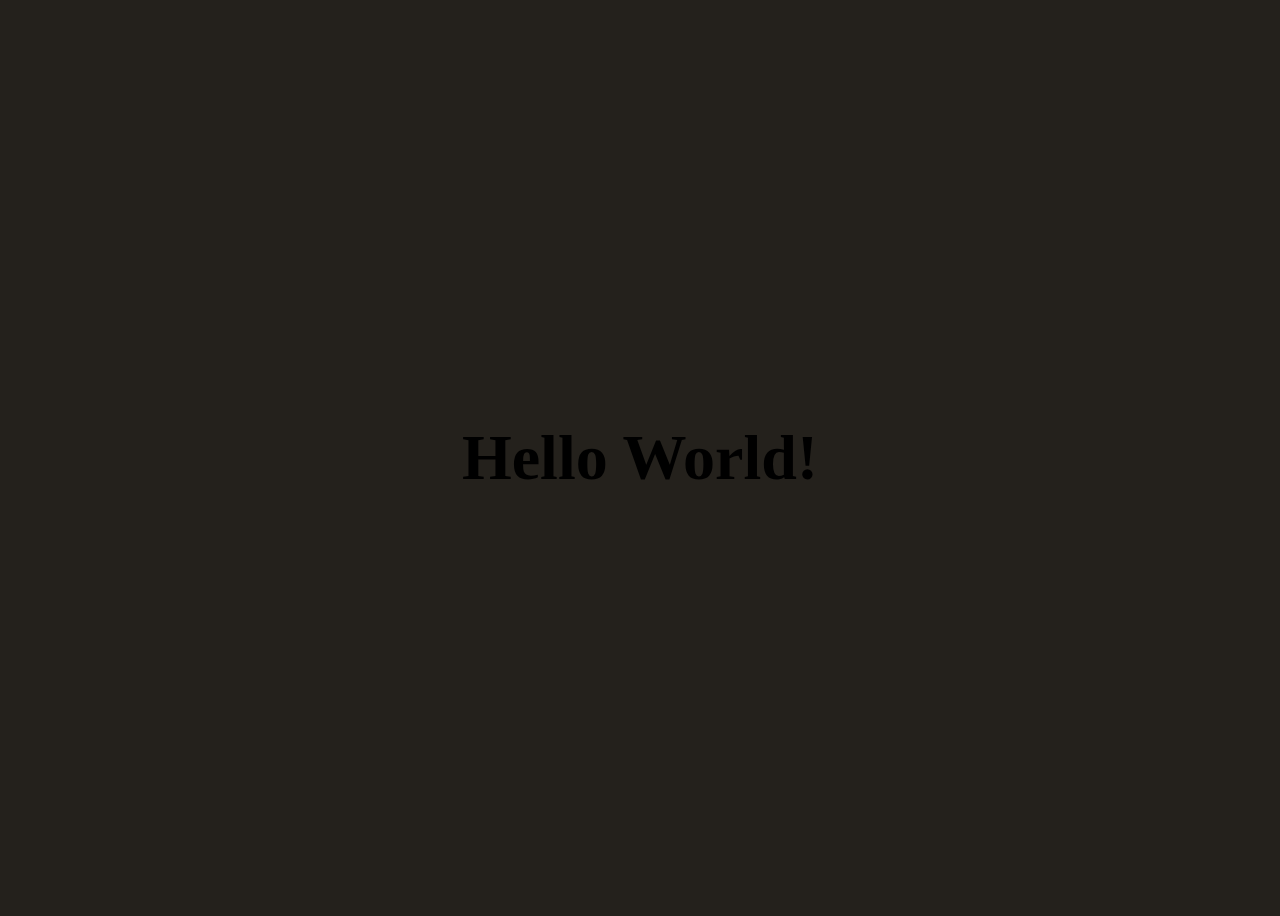
<file: CSS/animation/index.html>
<!DOCTYPE html>
<html lang="en">
<head>
    <meta charset="UTF-8">
    <meta name="viewport" content="width=device-width, initial-scale=1.0">
    <title>Document</title>
    <link rel="stylesheet" href="styles.css">
</head>
<body>
    <h1>Hello World!</h1>
</body>
</html>
</file>
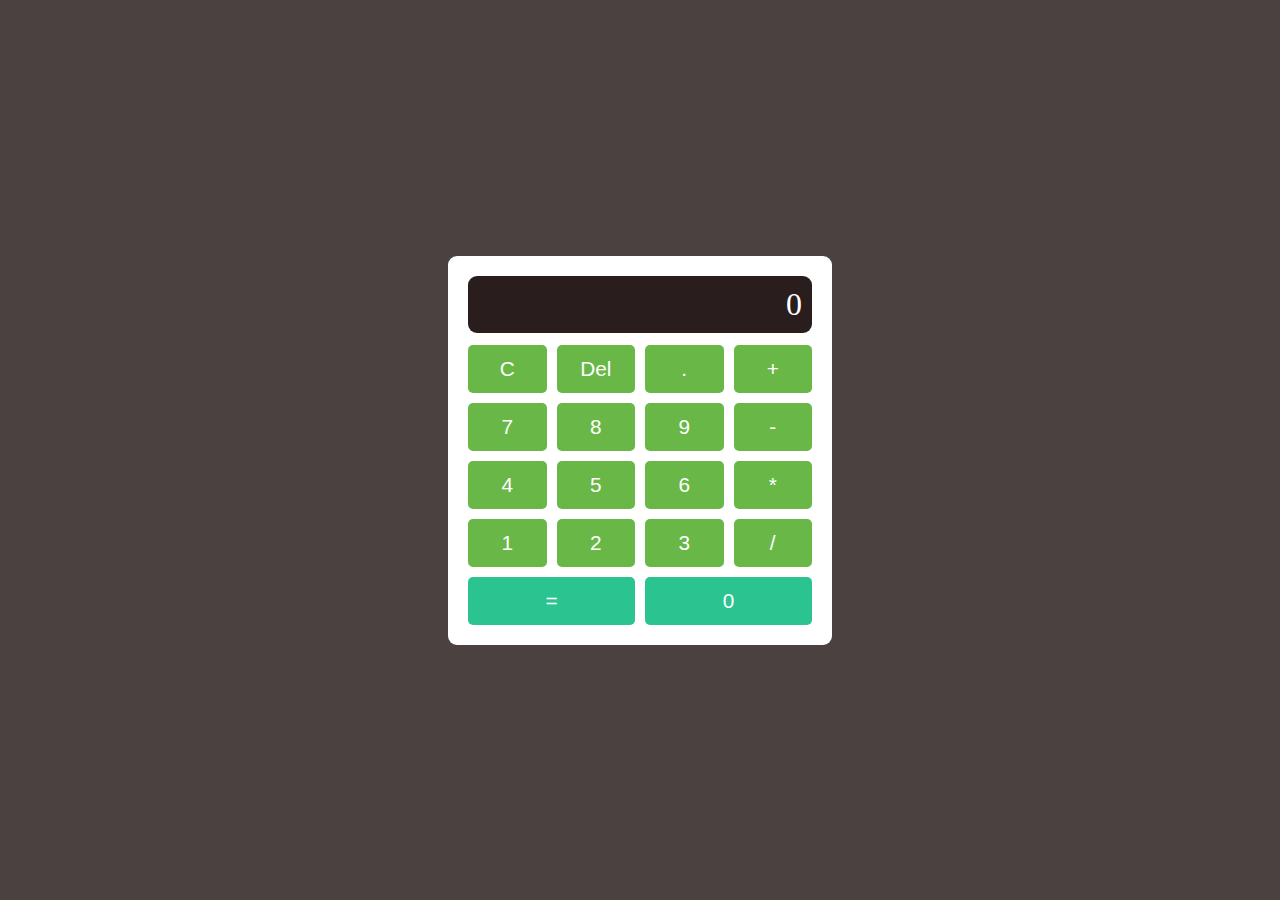
<file: CSS/calculator/index.html>
<!DOCTYPE html>
<html lang="en">
<head>
    <meta charset="UTF-8">
    <meta name="viewport" content="width=device-width, initial-scale=1.0">
    <title>Document</title>
    <link rel="stylesheet" href="styles.css">
</head>
<body>
    <div class="calc">
        <div class="result">0</div>
        <div class="btn-group">
            <button class="btn">C</button>
            <button class="btn">Del</button>
            <button class="btn">.</button>
            <button class="btn">+</button>
            <button class="btn">7</button>
            <button class="btn">8</button>
            <button class="btn">9</button>
            <button class="btn">-</button>
            <button class="btn">4</button>
            <button class="btn">5</button>
            <button class="btn">6</button>
            <button class="btn">*</button>
            <button class="btn">1</button>
            <button class="btn">2</button>
            <button class="btn">3</button>
            <button class="btn">/</button>
            <button class="btn equal">=</button>
            <button class="btn zero">0</button>
        </div>
    </div>
</body>
</html>
</file>
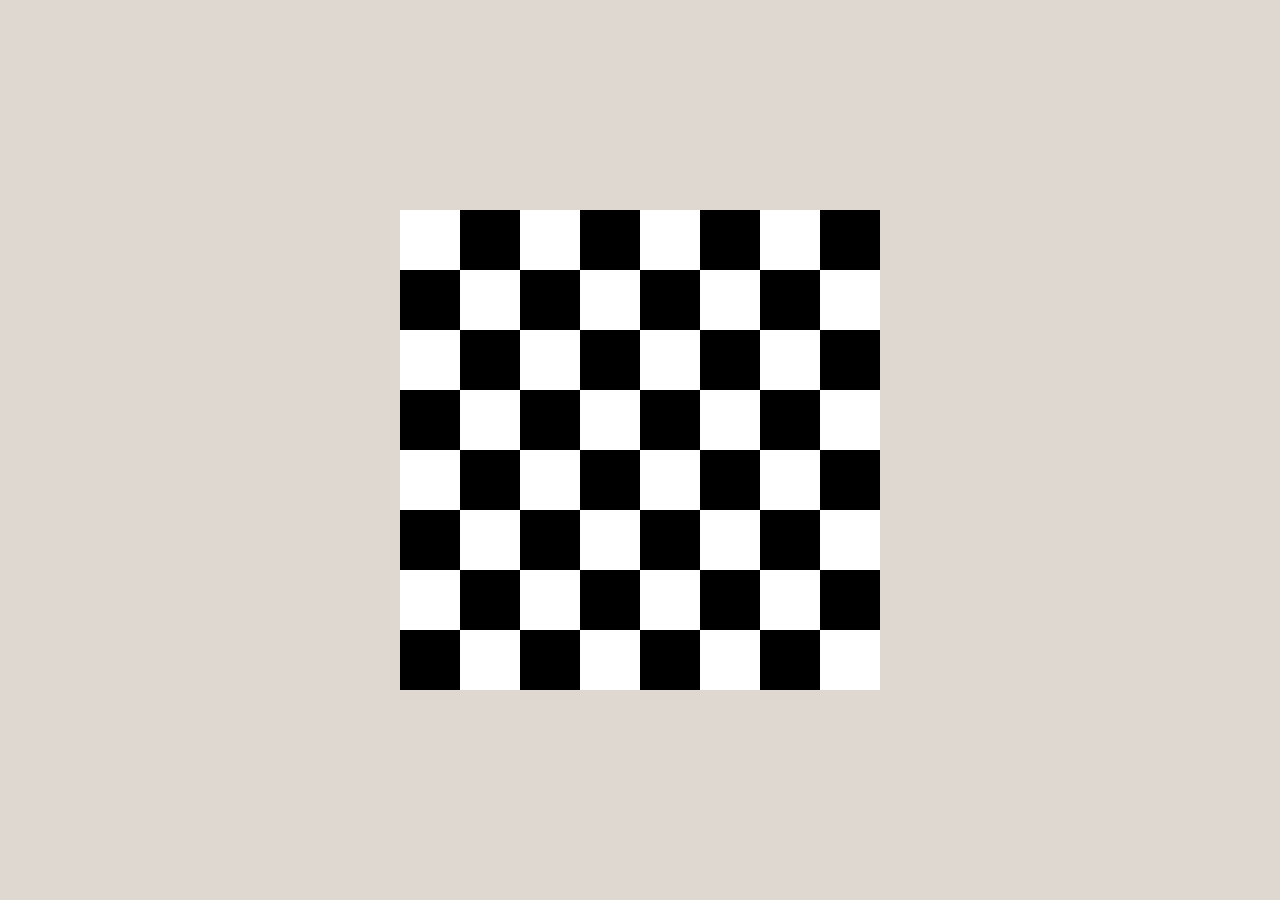
<file: CSS/chess/index.html>
<!DOCTYPE html>
<html lang="en">
<head>
    <meta charset="UTF-8">
    <meta name="viewport" content="width=device-width, initial-scale=1.0">
    <title>Document</title>
    <link rel="stylesheet" href="styles.css">
</head>
<body>
    <div class="container">
        <div class="square white"></div>
        <div class="square black"></div>
        <div class="square white"></div>
        <div class="square black"></div>
        <div class="square white"></div>
        <div class="square black"></div>
        <div class="square white"></div>
        <div class="square black"></div>

        <div class="square black"></div>
        <div class="square white"></div>
        <div class="square black"></div>
        <div class="square white"></div>
        <div class="square black"></div>
        <div class="square white"></div>
        <div class="square black"></div>
        <div class="square white"></div>

        <div class="square white"></div>
        <div class="square black"></div>
        <div class="square white"></div>
        <div class="square black"></div>
        <div class="square white"></div>
        <div class="square black"></div>
        <div class="square white"></div>
        <div class="square black"></div>

        <div class="square black"></div>
        <div class="square white"></div>
        <div class="square black"></div>
        <div class="square white"></div>
        <div class="square black"></div>
        <div class="square white"></div>
        <div class="square black"></div>
        <div class="square white"></div>

        <div class="square white"></div>
        <div class="square black"></div>
        <div class="square white"></div>
        <div class="square black"></div>
        <div class="square white"></div>
        <div class="square black"></div>
        <div class="square white"></div>
        <div class="square black"></div>

        <div class="square black"></div>
        <div class="square white"></div>
        <div class="square black"></div>
        <div class="square white"></div>
        <div class="square black"></div>
        <div class="square white"></div>
        <div class="square black"></div>
        <div class="square white"></div>

        <div class="square white"></div>
        <div class="square black"></div>
        <div class="square white"></div>
        <div class="square black"></div>
        <div class="square white"></div>
        <div class="square black"></div>
        <div class="square white"></div>
        <div class="square black"></div>

        <div class="square black"></div>
        <div class="square white"></div>
        <div class="square black"></div>
        <div class="square white"></div>
        <div class="square black"></div>
        <div class="square white"></div>
        <div class="square black"></div>
        <div class="square white"></div>
    </div>
</body>
</html>
</file>
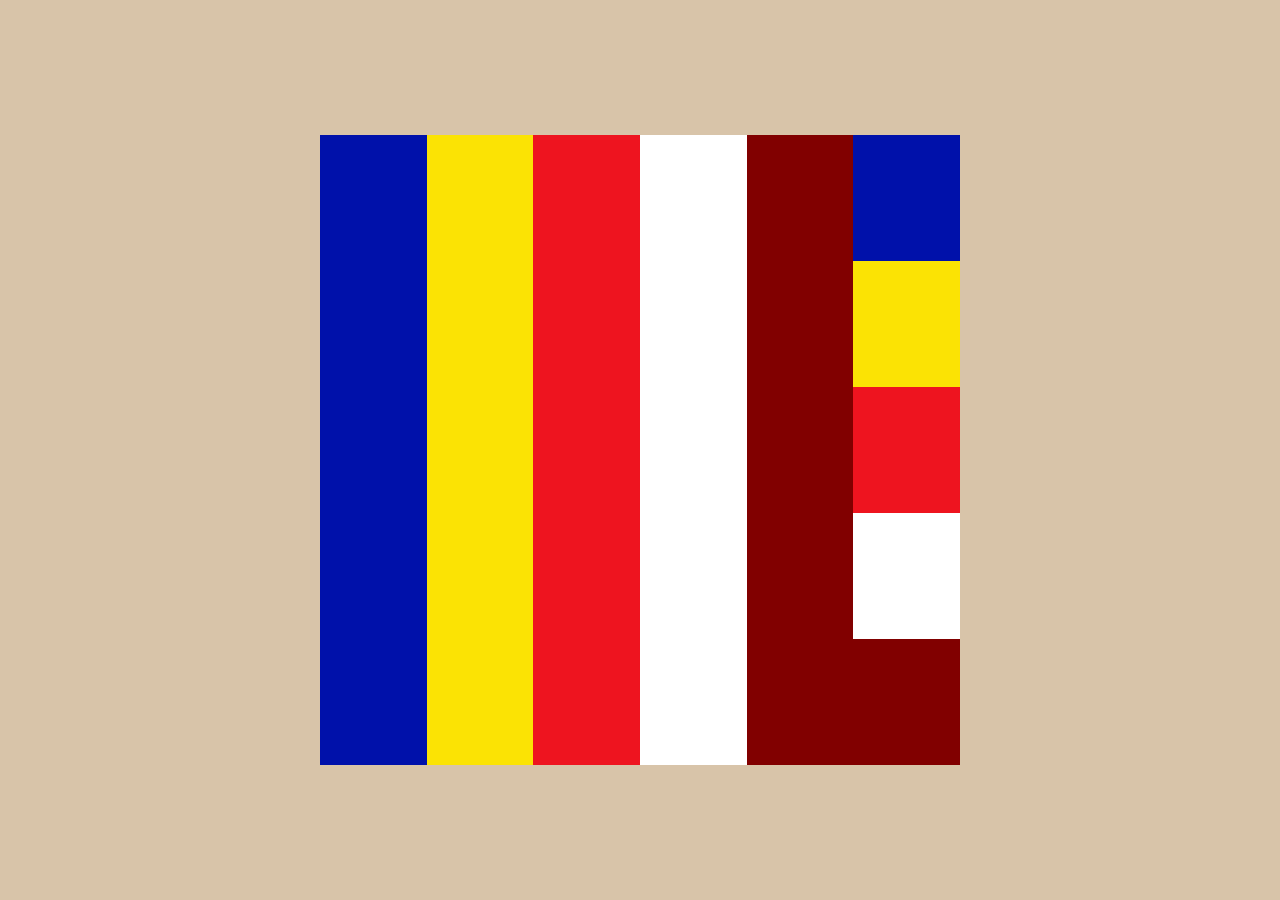
<file: CSS/flag/index.html>
<!DOCTYPE html>
<html lang="en">
<head>
    <meta charset="UTF-8">
    <meta name="viewport" content="width=device-width, initial-scale=1.0">
    <title>Flag</title>
    <link rel="stylesheet" href="style.css">
</head>
<body>
    <div class="container">
        <div class="one box"></div>
        <div class="two box"></div>
        <div class="three box"></div>
        <div class="four box"></div>
        <div class="five box"></div>
        <div class="six box"></div>
        <div class="seven box"></div>
        <div class="eight box"></div>
        <div class="nine box"></div>
        <div class="ten box"></div>
    </div>
</body>
</html>
</file>
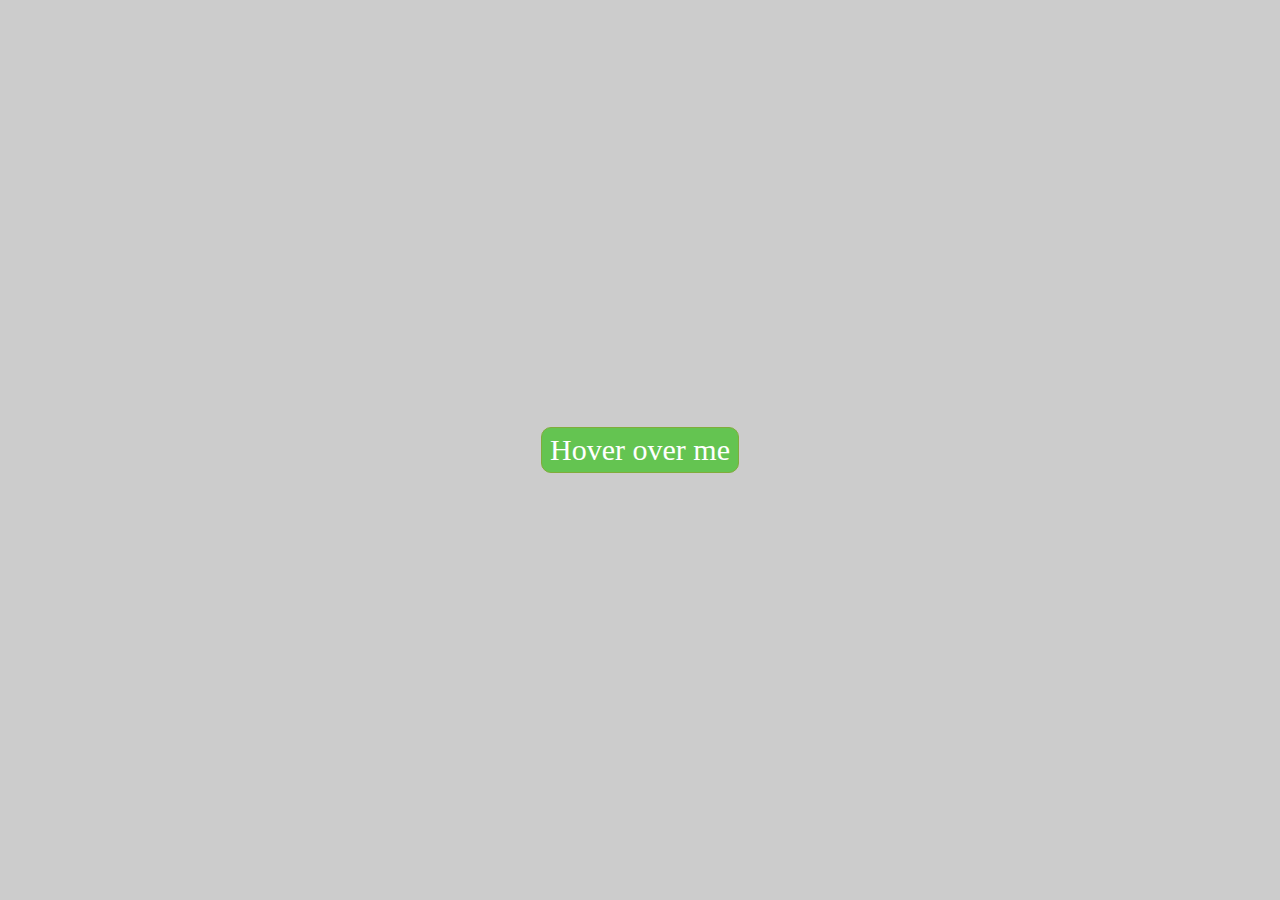
<file: CSS/tooltip/index.html>
<!DOCTYPE html>
<html lang="en">
<head>
    <meta charset="UTF-8">
    <meta name="viewport" content="width=device-width, initial-scale=1.0">
    <title>Document</title>
    <link rel="stylesheet" href="styles.css">
</head>
<body>
    <div class="tooltip">Hover over me
        <span class="text">Tooltip Text</span>
    </div>
</body>
</html>
</file>
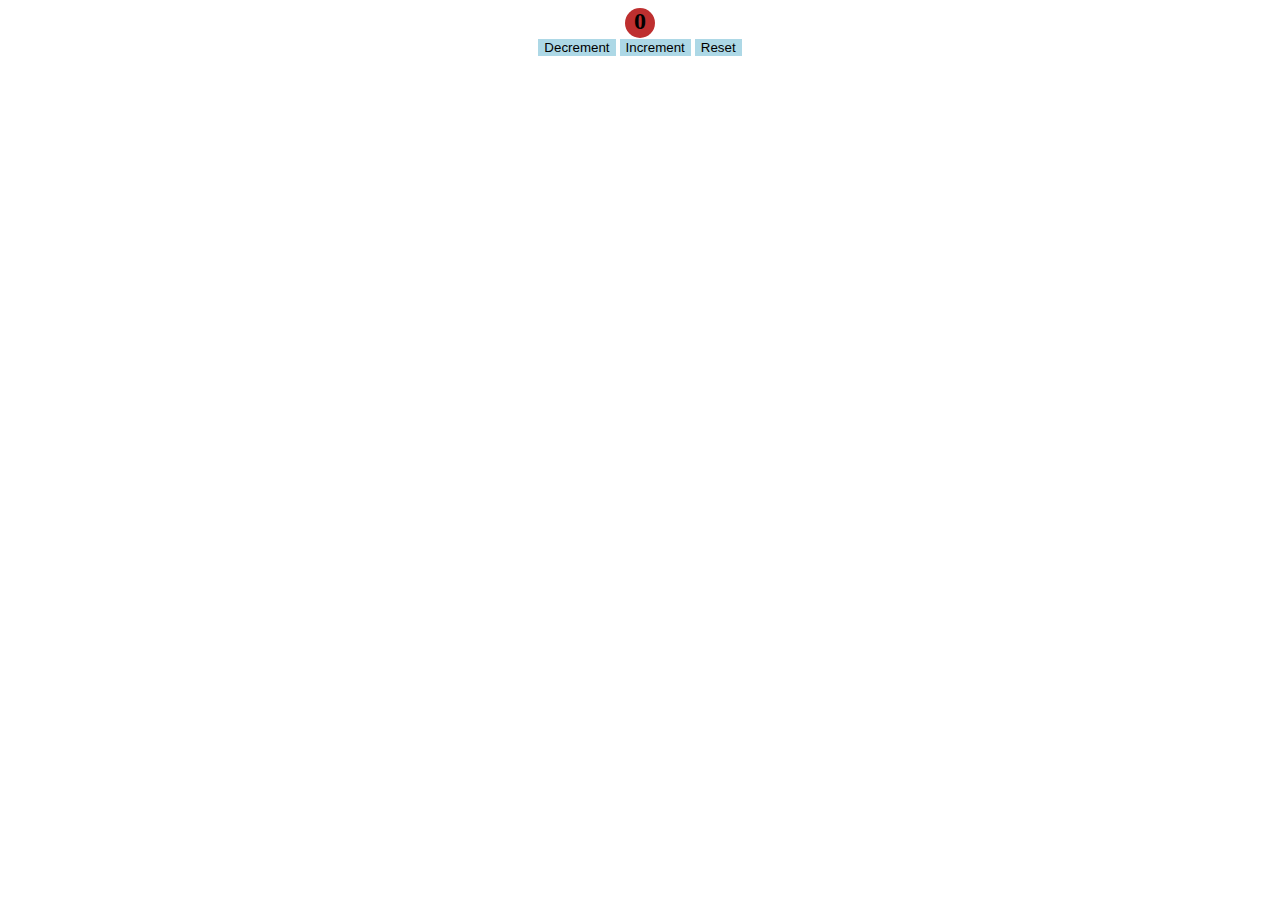
<file: JS/24. Creating a Simple Counter App with JavaScript.html>
<!DOCTYPE html>
<html lang="en">
<head>
  <meta charset="UTF-8">
  <meta name="viewport" content="width=device-width, initial-scale=1.0">
  <title>Document</title>
  <style>
    body {
      text-align: center;
    }

    #counter{
      background-color: rgb(190, 47, 47);
      width: 30px;
      height: 30px;
      border-radius: 50%;
      margin: 0 auto;
    }

    button {
      background-color: lightblue;
      cursor: pointer;
      border: none;
      outline: none;
    }
  </style>
</head>
<body>
  <h2 id="counter"></h2>
  <button id="decrement">Decrement</button>
  <button id="increment">Increment</button>
  <button id="reset">Reset</button>
  <script>
   const counter = document.getElementById("counter");
   const decrementBtn = document.getElementById('decrement');
   const incrementBtn = document.getElementById('increment');
   const resetBtn = document.getElementById("reset");
   let counterValue = 0;

   const updateCounter = () => {
      if(counterValue < 0) counterValue = 0;
      if(counterValue > 15) counterValue = 15;
      counter.style.backgroundColor = getBgColor();
      counter.innerHTML = counterValue;
   }

   decrementBtn.addEventListener("click", function() {
      counterValue--;
      updateCounter();
   });

   incrementBtn.addEventListener("click", function(){
      counterValue++;
      updateCounter();
   });

   resetBtn.addEventListener("click", function(){
    counterValue = 0;
    updateCounter();
   });

   const getBgColor = () => {
    if(counterValue >= 1 && counterValue <= 5) return "green";
    if(counterValue >= 6 && counterValue <= 10) return "orange";
    if(counterValue >= 11 && counterValue <= 15) return "yellow";
   }

   updateCounter();
  </script>
</body>
</html>
</file>
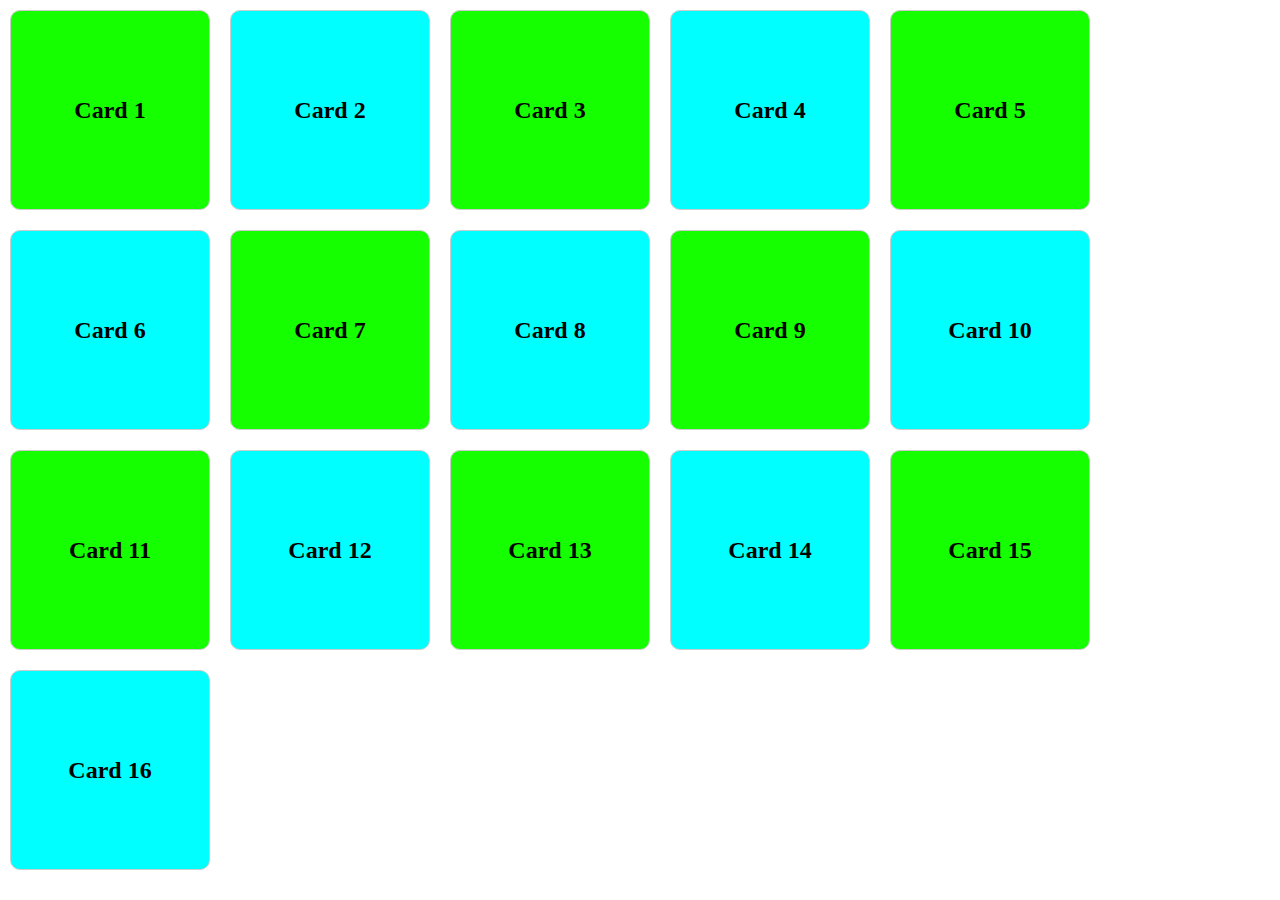
<file: JS/34. Dynamic card designs.html>
<!DOCTYPE html>
<html lang="en">
<head>
  <meta charset="UTF-8">
  <meta name="viewport" content="width=device-width, initial-scale=1.0">
  <title>Document</title>
  <style>
    * {
      box-sizing: border-box;
      margin: 0;
      padding: 0;
    }
    .container {
      display: flex;
      flex-wrap: wrap;
    }

    .card {
      width: 200px;
      height: 200px;
      background-color: aqua;
      border: 1px solid #ccc;
      border-radius: 10px;
      margin: 10px;
      display: flex;
      justify-content: center;
      align-items: center;
    }

    .card:nth-child(odd) {
      background-color: rgb(21, 255, 0);
    }
  </style>
</head>
<body>
  <div class="container"></div>
  <script>
    const cards = [
      {title: "Card 1"},
      {title: "Card 2"},
      {title: "Card 3"},
      {title: "Card 4"},
      {title: "Card 5"},
      {title: "Card 6"},
      {title: "Card 7"},
      {title: "Card 8"},
      {title: "Card 9"},
      {title: "Card 10"},
      {title: "Card 11"},
      {title: "Card 12"},
      {title: "Card 13"},
      {title: "Card 14"},
      {title: "Card 15"},
      {title: "Card 16"},
    ];
    let container = document.querySelector(".container");
    function displayCard() {
      cards.forEach(card=> {
        let div = document.createElement("div"); //<div></div>
        div.classList.add("card"); //<div class="card"></div>
        let title = document.createElement("h2"); //<h2></h2>
        title.classList.add("title"); //<h2 class="title"></h2>
        title.textContent = card.title;
        div.appendChild(title); //<div class="card"><h2 class="title"></h2></div>
        container.appendChild(div); // <div class="container"><div class="card"><h2 class="title"></h2></div></div>
      })
    }

    displayCard();
  </script>
</body>
</html>
</file>
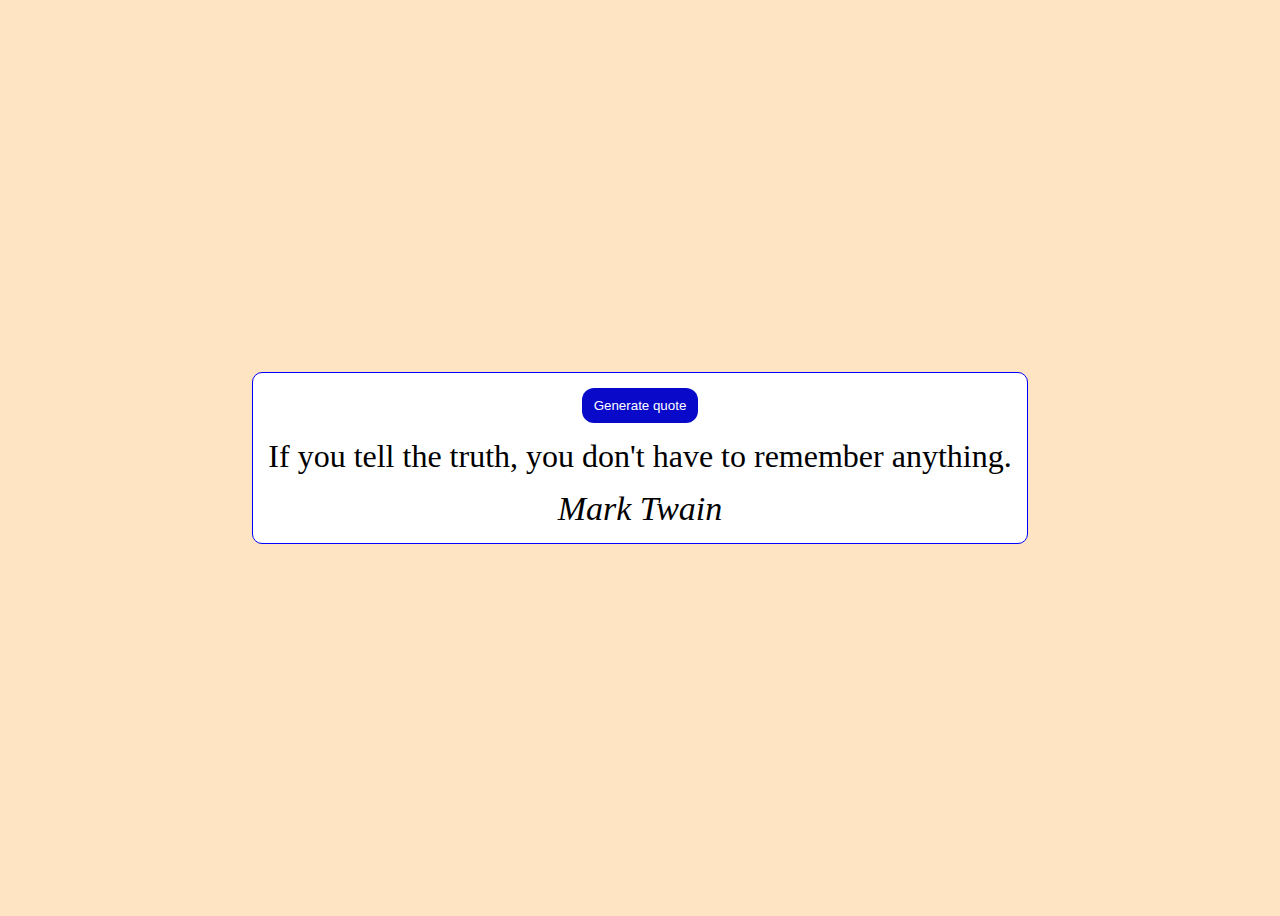
<file: JS/38. Random Quote Generator.html>
<!DOCTYPE html>
<html lang="en">
<head>
    <meta charset="UTF-8">
    <meta name="viewport" content="width=device-width, initial-scale=1.0">
    <title>Document</title>
    <style>
        body {
            background-color: bisque;
            display: flex;
            justify-content: center;
            align-items: center;
            height: 100vh;
        }

        #card {
            background-color: #ffffff;
            border: 1px solid blue;
            border-radius: 10px;
            padding: 15px;
            text-align: center;
        }

        #quote  {
            margin: 15px 0;
            font-size: 32px;
        }

        #person {
            font-size: 34px;
            font-style: italic;
        }

        #btn {
            padding: 10px 12px;
            background-color: rgb(9, 9, 202);
            border-radius: 12px;
            color: #ffffff;
            border: none;
            cursor: pointer;
        }
    </style>
</head>
<body onload="generate()">
    <div id="card">
        <button onclick="generate()" id="btn">Generate quote</button>
        <div id="quote"></div>
        <div id="person"></div>
    </div>
    <script>
        let quotes = [
            {
                quote: "You must be the change you wish to see in the world.",
                person: "Mahatma Gandhi"
            },
            {
                quote: "Well done is better than well said.",
                person: "Benjamin Franklin"
            },
            {
                quote: "A room without books is like a body without a soul.",
                person: "Marcus Tullius Cicero"
            },
            {
                quote: "If you tell the truth, you don't have to remember anything.",
                person: "Mark Twain"
            }
        ];
            function generate() {
              let randomNum = Math.floor(Math.random() * quotes.length);
              document.getElementById("quote").textContent = quotes[randomNum].quote;
              document.getElementById("person").textContent = quotes[randomNum].person;
            }
    </script>
</body>
</html>
</file>
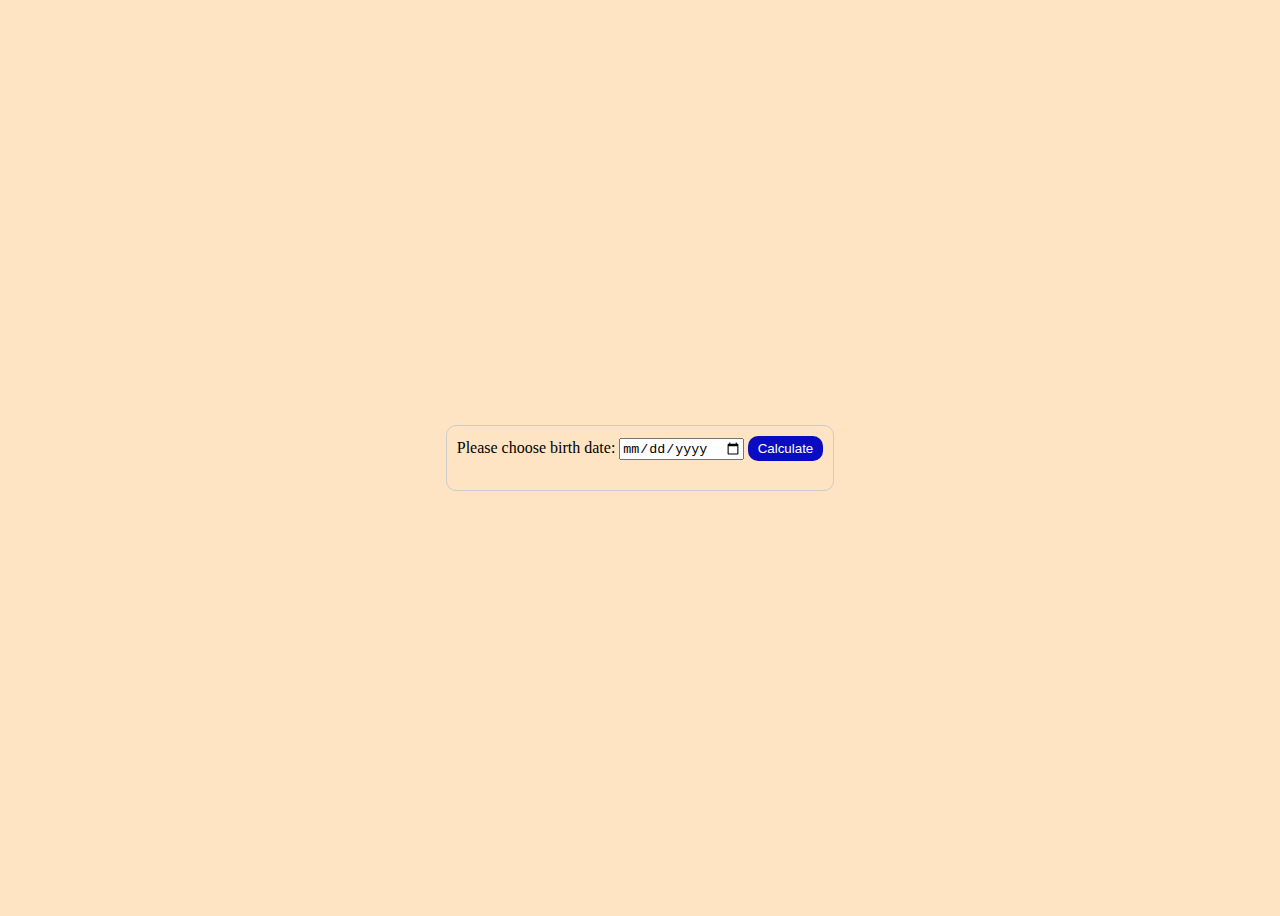
<file: JS/40. Age Calculation App.html>
<!DOCTYPE html>
<html lang="en">
<head>
    <meta charset="UTF-8">
    <meta name="viewport" content="width=device-width, initial-scale=1.0">
    <title>Document</title>
    <style>
        body{
            display: flex;
            justify-content: center;
            align-items: center;
            height: 100vh;
            background-color: bisque;
        }

        .card {
            border: 1px solid #ccc;
            padding: 10px;
            border-radius: 10px;
        }

        button {
            border-radius: 10px;
            border: none;
            background-color: rgb(11, 11, 193);
            color: #fff;
            padding: 5px 10px;
            cursor: pointer;
        }
    </style>
</head>
<body>
    <div class="card">
        <form id="form">
            <label for="birthdate">Please choose birth date:</label>
            <input type="date" id="birthdate">
            <button type="submit">Calculate</button>
        </form>
        <h2 id="result"></h2>
    </div>
    <script>
       document.getElementById('form').addEventListener('submit', (e)=>{
            e.preventDefault();
            let birthdate = new Date(document.getElementById('birthdate').value);
            let today = new Date();
            let month = today.getMonth() - birthdate.getMonth();
            let year = today.getFullYear() - birthdate.getFullYear();

            if(month < 0){
                year--;
                month = month + 12;
            }

           let resultMsg = '';

           if (year == 0) {
            resultMsg = `${month} Months`;
           } else if (year < 0) {
            resultMsg = `Not born yet!`;
           } else {
            resultMsg = `${year} Years and ${month} Months`;
           }

           document.getElementById('result').textContent = resultMsg;
       })
    </script>
</body>
</html>
</file>
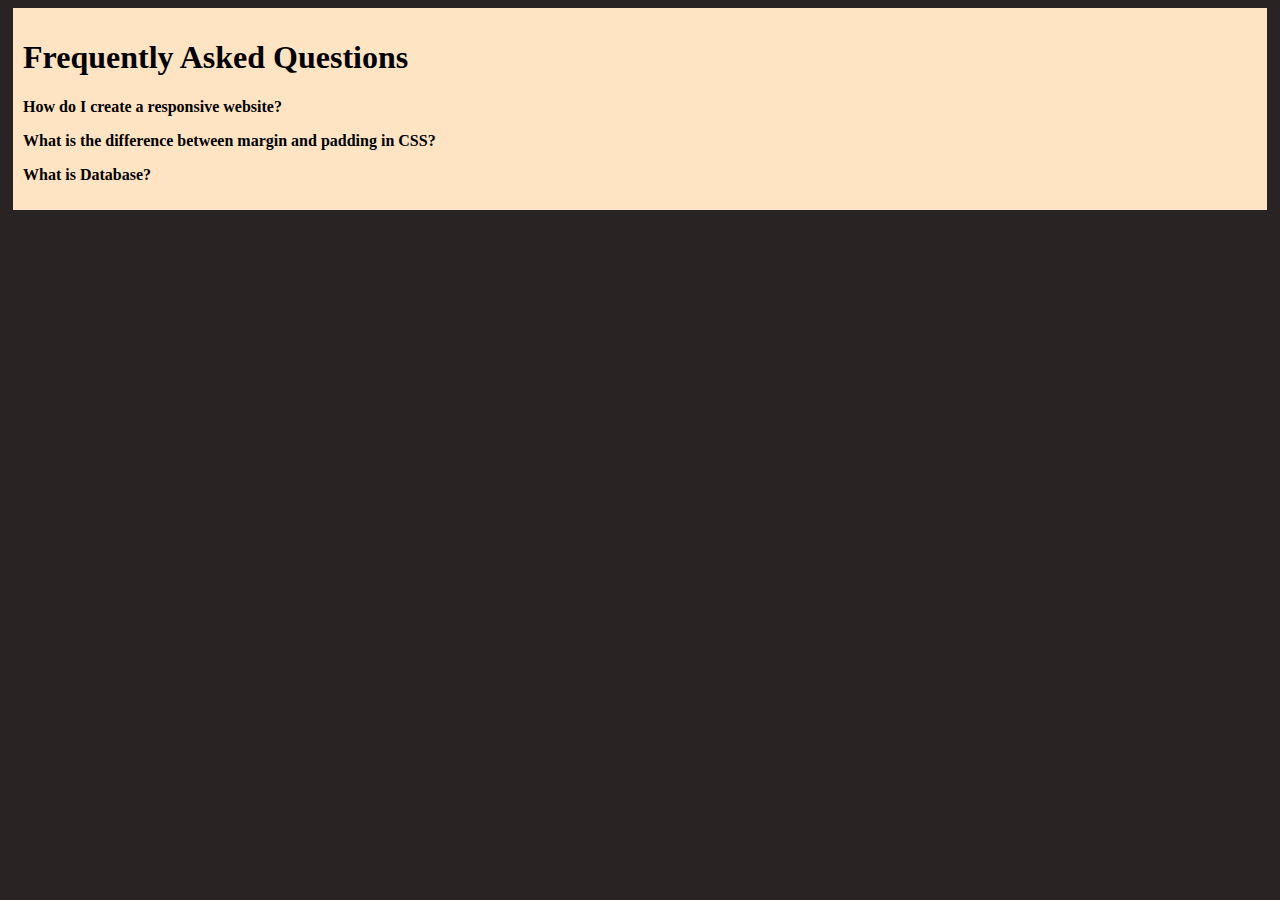
<file: JS/43. FAQ Page.html>
<!DOCTYPE html>
<html lang="en">
<head>
    <meta charset="UTF-8">
    <meta name="viewport" content="width=device-width, initial-scale=1.0">
    <title>FAQ</title>
    <style>
        body {
            background-color: rgba(8, 0, 0, 0.863);
        }

        .container {
            background-color: bisque;
            margin: 5px;
            padding: 10px;
        }

        .question {
            font-weight: bold;
            cursor: pointer;
        }

        .answer {
            background-color: #fff;
            padding: 8px;
            border-radius: 7px;
            display: none;
        }
    </style>
</head>
<body>
    <div class="container">
        <h1>Frequently Asked Questions</h1>
        <div class="faq">
            <p class="question" onclick="answer(1)">How do I create a responsive website?</p>
            <p class="answer" id="answer1">Lorem ipsum dolor sit amet consectetur adipisicing elit. Illo ullam nemo modi numquam excepturi ratione suscipit provident, odio corrupti ipsam tenetur debitis facilis possimus necessitatibus quibusdam aliquid! Quidem, voluptatem nostrum!
            Voluptatem harum eos itaque veritatis sapiente placeat ab ratione sunt dolores suscipit nam earum nostrum, delectus at assumenda possimus laborum?</p>
        </div>
        <div class="faq">
            <p class="question" onclick="answer(2)">What is the difference between margin and padding in CSS?</p>
            <p class="answer" id="answer2">Lorem ipsum dolor sit amet consectetur adipisicing elit. Illo ullam nemo modi numquam excepturi ratione suscipit provident, odio corrupti ipsam tenetur debitis facilis possimus necessitatibus quibusdam aliquid! Quidem, voluptatem nostrum!
            Voluptatem harum eos itaque veritatis sapiente placeat ab ratione sunt dolores suscipit nam earum nostrum, delectus at assumenda possimus laborum?</p>
        </div>
        <div class="faq">
            <p class="question" onclick="answer(3)">What is Database?</p>
            <p class="answer" id="answer3">Lorem ipsum dolor sit amet consectetur adipisicing elit. Illo ullam nemo modi numquam excepturi ratione suscipit provident, odio corrupti ipsam tenetur debitis facilis possimus necessitatibus quibusdam aliquid! Quidem, voluptatem nostrum!
            Voluptatem harum eos itaque veritatis sapiente placeat ab ratione sunt dolores suscipit nam earum nostrum, delectus at assumenda possimus laborum?</p>
        </div>
    </div>

    <script>
        function answer(num) {
          let answer = document.getElementById('answer' + num);
          answer.style.display = (answer.style.display) === 'block'?  'none' : 'block';
        }
    </script>
</body>
</html>
</file>
<file: CSS/animation/styles.css>
body {
    background-color: rgb(36, 33, 28);
    display: flex;
    justify-content: center;
    align-items: center;
    height: 100vh;
}

h1 {
    font-size: 4em;
    animation: color-change 3s infinite, move 4s infinite;
}

@keyframes color-change {
    0% {
        color: #FFFFFF;
    }

    75% {
        color: #ce1812;
    }

    50% {
        color: #229718;
    }

    100% {
        color: #FFFFFF;
    }
}

@keyframes move {
    0% {
        transform: translateY(0);
    }

    50% {
        transform: translateY(-200px);
    }

    75% {
        transform: translateY(200px);
    }

    100% {
        transform: translateY(0);
    }
}
</file>
<file: CSS/calculator/styles.css>
* {
    margin: 0;
    padding: 0;
    box-sizing: border-box;
}

body {
    display: flex;
    justify-content: center;
    align-items: center;
    height: 100vh;
    background-color: rgba(43, 31, 31, 0.849);
}

.calc {
    background-color: #fff;
    width: 30%;
    padding: 20px;
    border-radius: 9px;
}

.result {
    background-color: rgba(17, 3, 3, 0.899);
    font-size: 2em;
    text-align: right;
    padding: 10px;
    margin-bottom: 12px;
    border-radius: 9px;
    color: #fff;
}

.btn-group {
    display: grid;
    grid-template-columns: repeat(4, 1fr);
    gap: 10px;
}

.btn {
    background-color: rgb(105, 184, 71);
    font-size: 1.3em;
    border: none;
    padding: 12px;
    color: #fff;
    border-radius: 5px;
    cursor: pointer;
}

.btn:hover {
    background-color: rgb(73, 172, 31);
}

.equal, .zero {
    background-color: rgba(21, 190, 134, 0.904);
    grid-column: span 2;
}

.equal:hover, .zero:hover {
    background-color: rgba(7, 140, 96, 0.904);
}
</file>
<file: CSS/chess/styles.css>
* {
    margin: 0;
    padding: 0;
    box-sizing: border-box;
}

body {
    background-color: rgb(222, 216, 209);
    display: flex;
    justify-content: center;
    align-items: center;
    height: 100vh;
}

.container {
    display: grid;
    grid-template-columns: repeat(8, 60px);
}

.square {
    width: 60px;
    height: 60px;
}

.white {
    background-color: #fff;
}

.black {
    background-color: #000;
}

@media screen and (max-width: 768px) {
    .container {
        display: grid;
        grid-template-columns: repeat(8, 40px);
    }
    
    .square {
        width: 40px;
        height: 40px;
    }
}
</file>
<file: CSS/flag/style.css>
* {
    margin: 0;
    padding: 0;
    box-sizing: border-box;
}

body {
    background-color: rgb(216, 196, 169);
    display: flex;
    justify-content: center;
    align-items: center;
    height: 100vh;
}

.container {
    width: 50%;
    height: 70%;
    display: grid;
    grid-template-columns: repeat(6, 1fr);
    grid-template-rows: repeat(5, auto);
}

.one {
    background-color: #0011AA;
    grid-column: 1/2;
    grid-row: 1/6;
}

.two {
    background-color: #FBE304;
    grid-column: 2/3;
    grid-row: 1/6;
}

.three {
    background-color: #EE141F;
    grid-column: 3/4;
    grid-row: 1/6;
}

.four {
    background-color: #FFFFFF;
    grid-column: 4/5;
    grid-row: 1/6; 
}

.five {
    background-color: #810000;
    grid-column: 5/6;
    grid-row: 1/6;
}


.six {
    background-color: #0011AA;
    grid-column: 6/7;
    grid-row: 1/2;
}

.seven {
    background-color: #FBE304;
    grid-column: 6/7;
    grid-row: 2/3;
}

.eight {
    background-color: #EE141F;
    grid-column: 6/7;
    grid-row: 3/4;
}

.nine {
    background-color: #FFFFFF;
    grid-column: 6/7;
    grid-row: 4/5;
}

.ten {
    background-color: #810000;
    grid-column: 6/7;
    grid-row: 5/6;
}
</file>
<file: CSS/tooltip/styles.css>
* {
    margin: 0;
    padding: 0;
    box-sizing: border-box;
}

body {
    background-color: #ccc;
    display: flex;
    justify-content: center;
    align-items: center;
    height: 100vh;
}

.tooltip {
    font-size: 30px;
    border: 1px solid rgb(129, 172, 59);
    background-color: rgb(100, 196, 81);
    padding: 5px 8px;
    color: #fff;
    border-radius: 10px;
    position: relative;
    cursor: pointer;
}

.text {
    position: absolute;
    top: -53px;
    left: 15%;
    padding: 10px;
    font-size: 25px;
    background-color: rgb(157, 157, 87);
    border-radius: 10px;
    visibility: hidden;
}

.tooltip:hover .text {
    visibility: visible;
}
</file>
